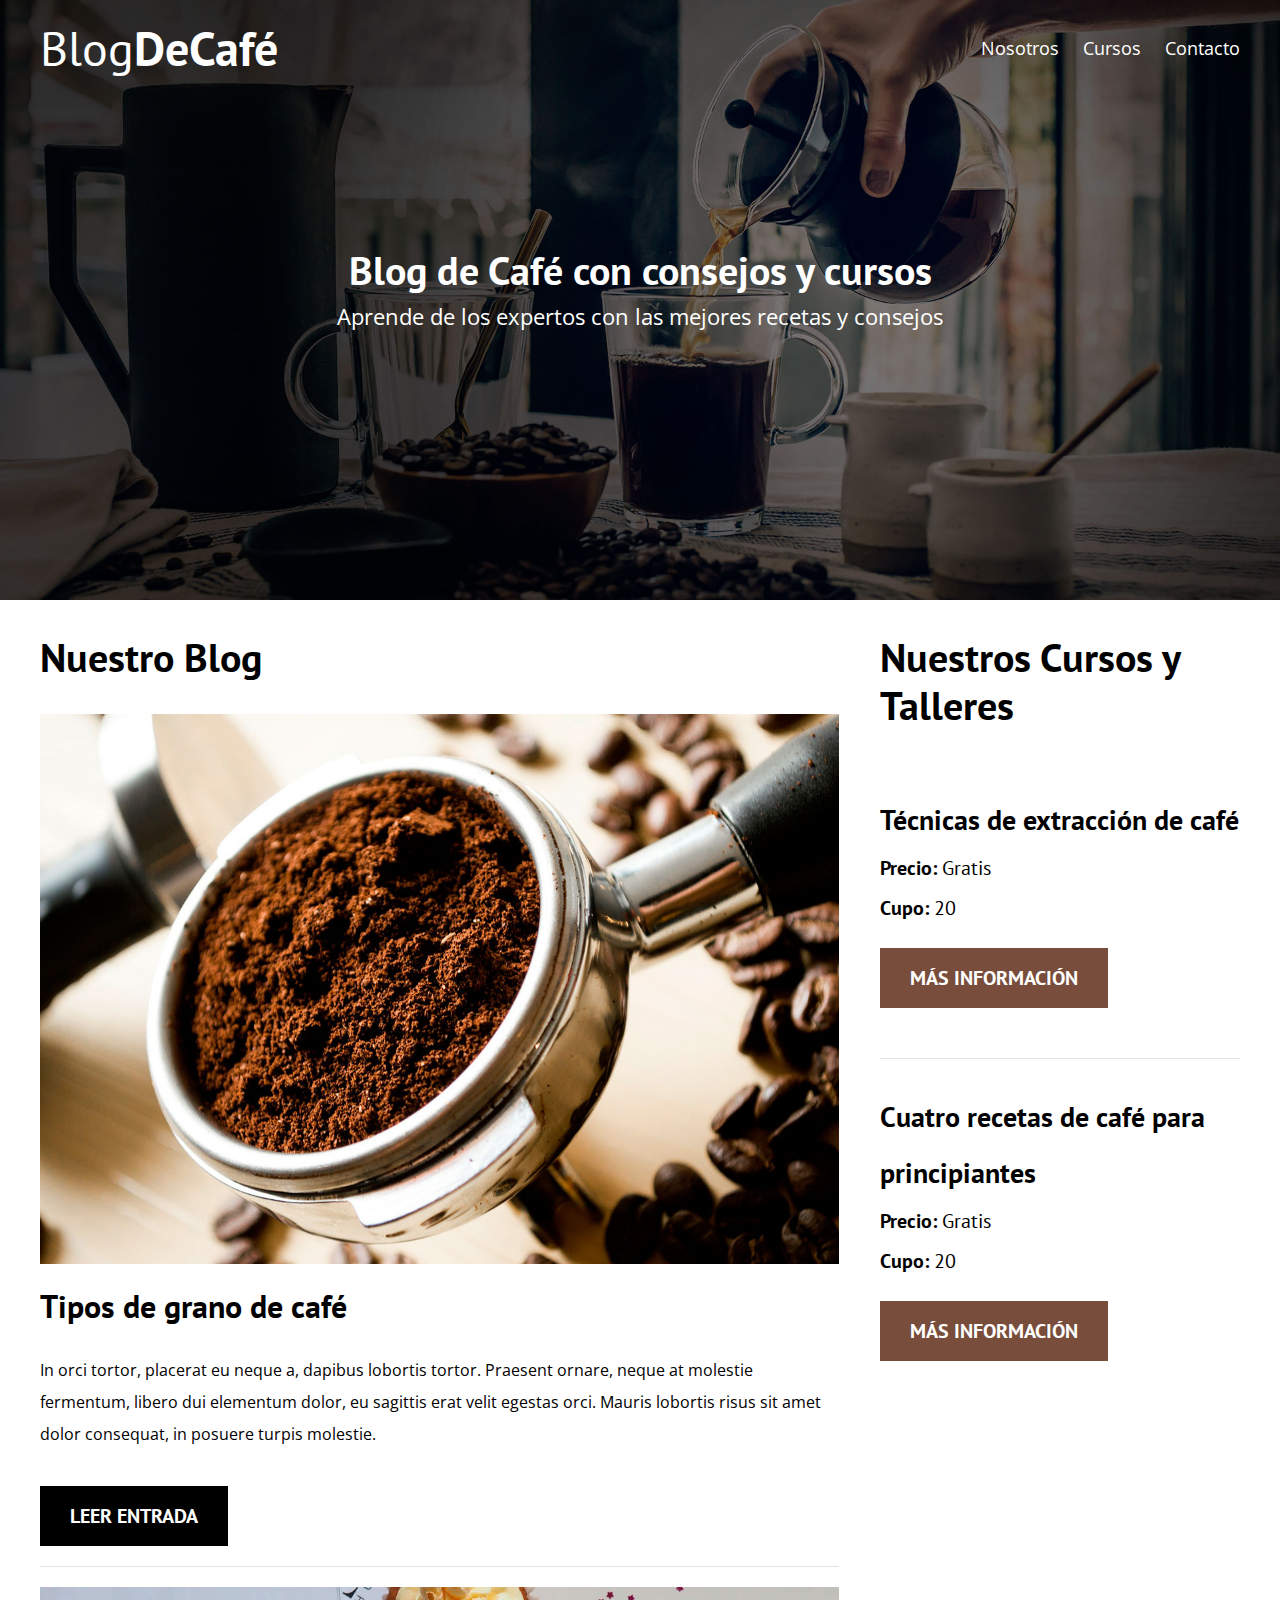
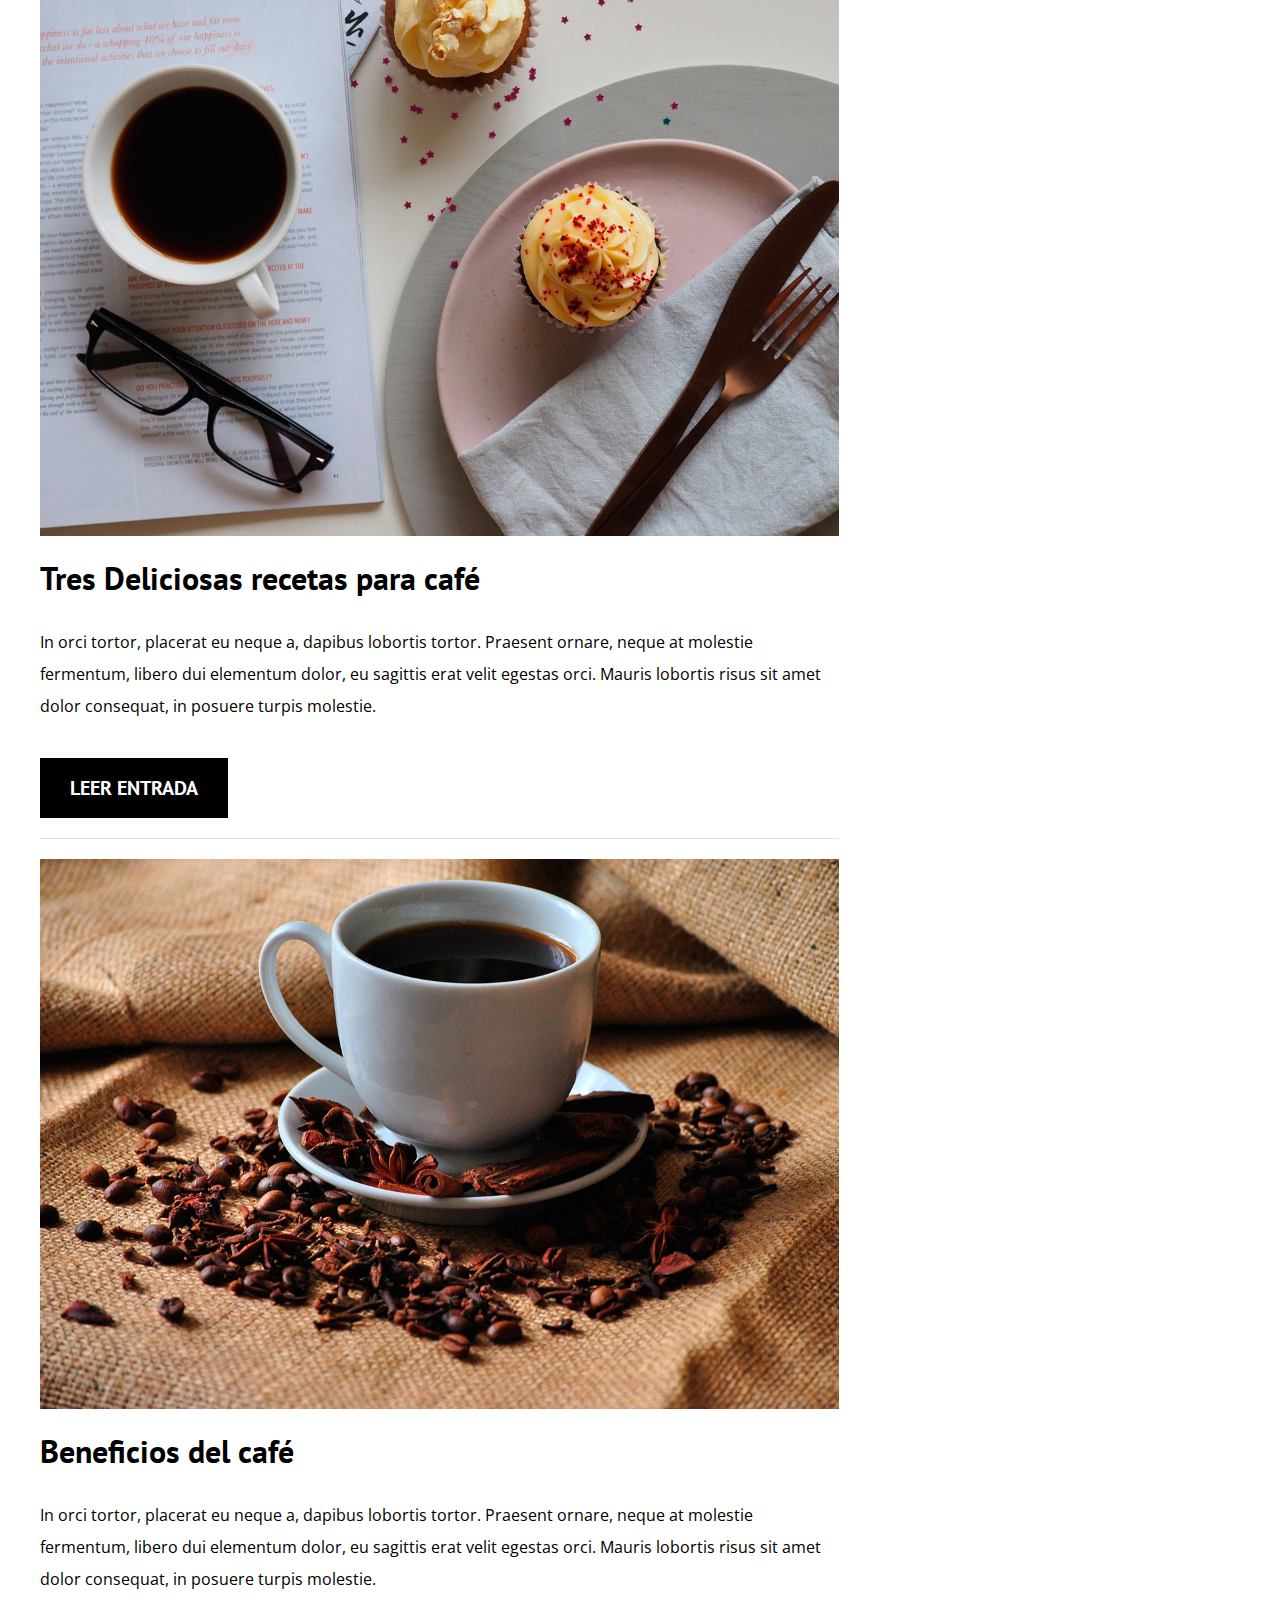
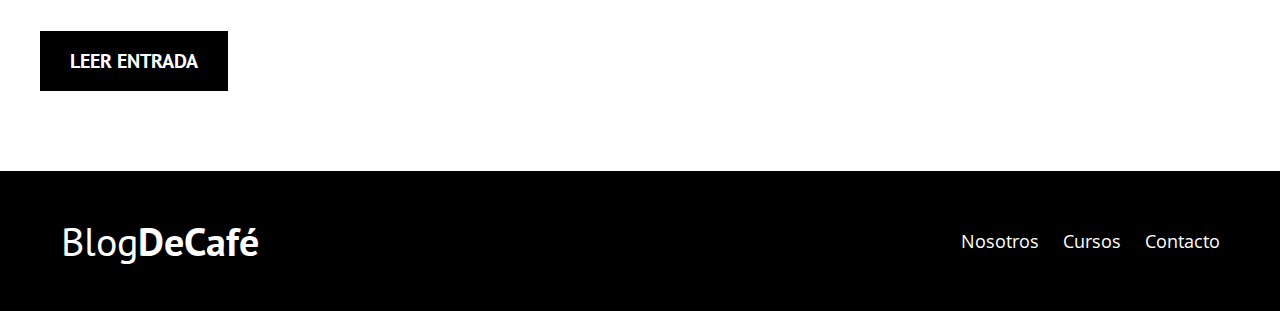
<file: index.html>
<!DOCTYPE html>
<html lang="en">

<head>
    <meta charset="UTF-8">
    <meta http-equiv="X-UA-Compatible" content="IE=edge">
    <meta name="viewport" content="width=device-width, initial-scale=1.0">
    <title>Blog de Café</title>
    <link rel="preconnect" href="https://fonts.googleapis.com">
    <link rel="preconnect" href="https://fonts.gstatic.com" crossorigin>
    <link href="https://fonts.googleapis.com/css2?family=Open+Sans&family=PT+Sans:wght@400;700&display=swap"
        rel="stylesheet">
    <link rel="stylesheet" href="css/normalize.css">
    <link rel="stylesheet" href="css/styles.css">
</head>

<body>

    <header class="site-header">
        <div class="contenedor">
            <div class="barra">
                <a href="index.html">
                    <h1 class="no-margin">Blog<span>DeCafé</span></h1>
                </a>
                <nav class="navegacion">
                    <a href="nosotros.html">Nosotros</a>
                    <a href="cursos.html">Cursos</a>
                    <a href="contacto.html">Contacto</a>
                </nav>
            </div> <!-- Barra -->

            <div class="texto-header">
                <h2 class="no-margin">Blog de Café con consejos y cursos</h2>
                <p class="no-margin">Aprende de los expertos con las mejores recetas y consejos</p>
            </div>

        </div> <!-- Contenedor -->
    </header>

    <div class="contenido-principal contenedor">
        <main class="blog">
            <h2>Nuestro Blog</h2>
            <article class="entrada-blog">
                <div class="imagen">
                    <img src="img/blog1.jpg" alt="Imagen Blog">
                </div>
                <div class="contenido-blog">
                    <h3 class="no-margin">Tipos de grano de café</h3>
                    <p>In orci tortor, placerat eu neque a, dapibus lobortis tortor. Praesent ornare, neque at molestie
                        fermentum, libero dui elementum dolor, eu sagittis erat velit egestas orci. Mauris lobortis
                        risus sit amet dolor consequat, in posuere turpis molestie.</p>
                </div>
                <a href="entrada.html" class="btn btn-primario">Leer Entrada</a>
            </article>

            <article class="entrada-blog">
                <div class="imagen">
                    <img src="img/blog2.jpg" alt="Imagen Blog">
                </div>
                <div class="contenido-blog">
                    <h3 class="no-margin">Tres Deliciosas recetas para café</h3>
                    <p>In orci tortor, placerat eu neque a, dapibus lobortis tortor. Praesent ornare, neque at molestie
                        fermentum, libero dui elementum dolor, eu sagittis erat velit egestas orci. Mauris lobortis
                        risus sit amet dolor consequat, in posuere turpis molestie.</p>
                </div>
                <a href="entrada.html" class="btn btn-primario">Leer Entrada</a>
            </article>

            <article class="entrada-blog">
                <div class="imagen">
                    <img src="img/blog3.jpg" alt="Imagen Blog">
                </div>
                <div class="contenido-blog">
                    <h3 class="no-margin">Beneficios del café</h3>
                    <p>In orci tortor, placerat eu neque a, dapibus lobortis tortor. Praesent ornare, neque at molestie
                        fermentum, libero dui elementum dolor, eu sagittis erat velit egestas orci. Mauris lobortis
                        risus sit amet dolor consequat, in posuere turpis molestie.</p>
                </div>
                <a href="entrada.html" class="btn btn-primario">Leer Entrada</a>
            </article>
        </main>
        <aside class="cursos">
            <h2>Nuestros Cursos y Talleres</h2>

            <ul class="cursos-lista">
                <li class="curso">
                    <h4 class="no-margin">Técnicas de extracción de café</h4>
                    <p class="no-margin">Precio: <span>Gratis</span></p>
                    <p class="no-margin">Cupo: <span>20</span></p>
                    <a href="cursos.html" class="btn btn-secundario">Más Información</a>
                </li>
                <li class="curso">
                    <h4 class="no-margin">Cuatro recetas de café para principiantes</h4>
                    <p class="no-margin">Precio: <span>Gratis</span></p>
                    <p class="no-margin">Cupo: <span>20</span></p>
                    <a href="cursos.html" class="btn btn-secundario">Más Información</a>
                </li>
            </ul>
        </aside>
    </div>

    <footer class="site-footer">
        <div class="contenedor">
            <div class="barra">
                <p class="no-margin">Blog<span>DeCafé</span></p>

                <nav class="navegacion">
                    <a href="nosotros.html">Nosotros</a>
                    <a href="cursos.html">Cursos</a>
                    <a href="contacto.html">Contacto</a>
                </nav>
            </div>
        </div>
    </footer>

</body>

</html>
</file>
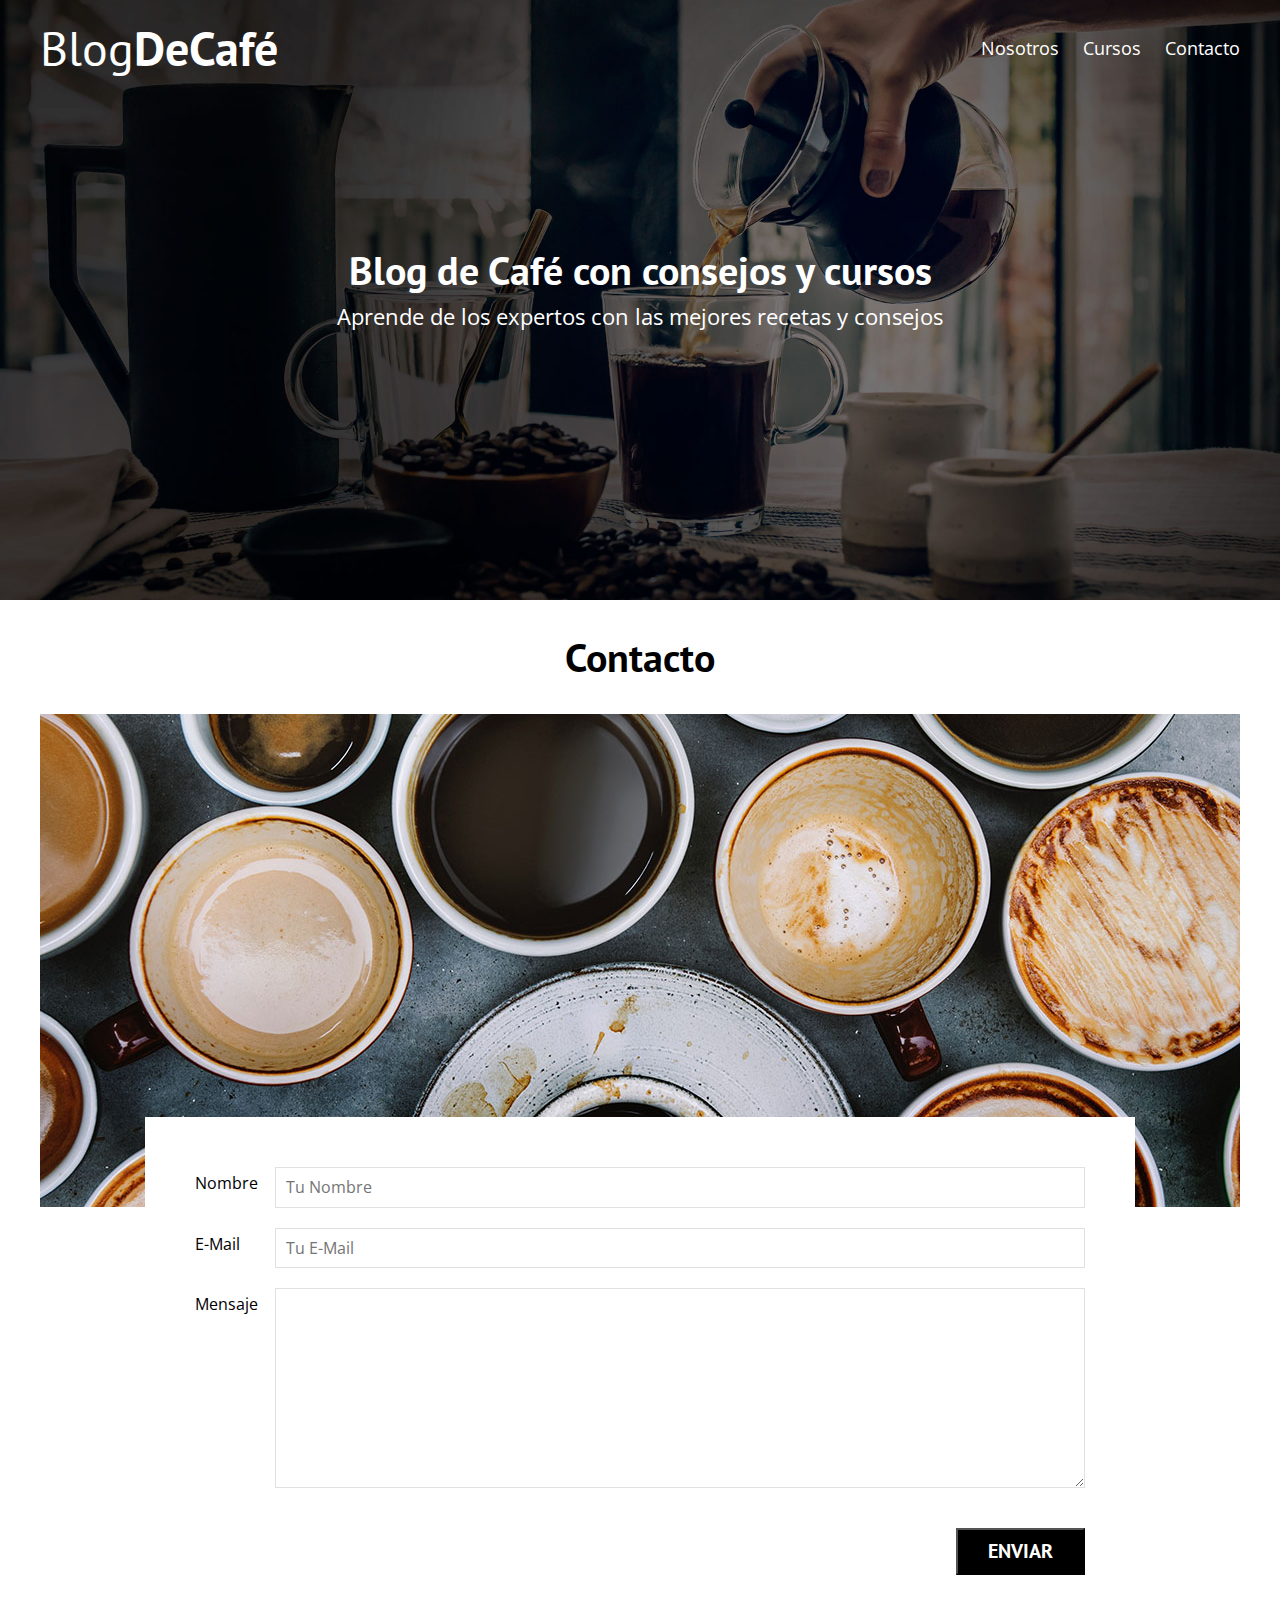
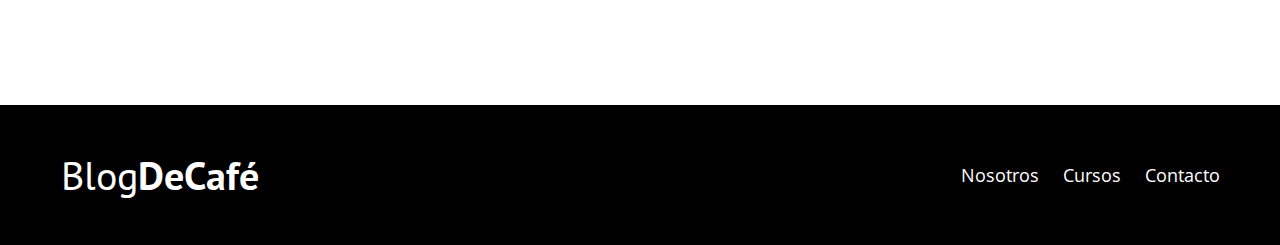
<file: contacto.html>
<!DOCTYPE html>
<html lang="en">

<head>
    <meta charset="UTF-8">
    <meta http-equiv="X-UA-Compatible" content="IE=edge">
    <meta name="viewport" content="width=device-width, initial-scale=1.0">
    <title>Blog de Café</title>
    <link rel="preconnect" href="https://fonts.googleapis.com">
    <link rel="preconnect" href="https://fonts.gstatic.com" crossorigin>
    <link href="https://fonts.googleapis.com/css2?family=Open+Sans&family=PT+Sans:wght@400;700&display=swap"
        rel="stylesheet">
    <link rel="stylesheet" href="css/normalize.css">
    <link rel="stylesheet" href="css/styles.css">
</head>

<body>

    <header class="site-header">
        <div class="contenedor">
            <div class="barra">
                <a href="index.html">
                    <h1 class="no-margin">Blog<span>DeCafé</span></h1>
                </a>
                <nav class="navegacion">
                    <a href="nosotros.html">Nosotros</a>
                    <a href="cursos.html">Cursos</a>
                    <a href="contacto.html">Contacto</a>
                </nav>
            </div> <!-- Barra -->

            <div class="texto-header">
                <h2 class="no-margin">Blog de Café con consejos y cursos</h2>
                <p class="no-margin">Aprende de los expertos con las mejores recetas y consejos</p>
            </div>

        </div> <!-- Contenedor -->
    </header>

    <main class="contenedor">
        <h2 class="centrar-texto">Contacto</h2>
        <div class="grid centrar-columnas">
            <div class="columnas-12">
                <img src="img/contacto.jpg" alt="Imagen Contacto">
            </div>
            <div class="columnas-10 formulario-contacto">
                <form action="#">
                    <div class="campo">
                        <label for="nombre">Nombre</label>
                        <input type="text" id="nombre" placeholder="Tu Nombre">
                    </div>
                    <div class="campo">
                        <label for="email">E-Mail</label>
                        <input type="text" id="email" placeholder="Tu E-Mail">
                    </div>
                    <div class="campo mensaje">
                        <label for="mensaje">Mensaje</label>
                        <textarea name="mensaje"></textarea>
                    </div>
                    <div class="campo enviar">
                        <input type="submit" value="Enviar" class="btn btn-primario">
                    </div>
                </form>
            </div>
        </div>
    </main>

    <footer class="site-footer">
        <div class="contenedor">
            <div class="barra">
                <p class="no-margin">Blog<span>DeCafé</span></p>

                <nav class="navegacion">
                    <a href="nosotros.html">Nosotros</a>
                    <a href="cursos.html">Cursos</a>
                    <a href="contacto.html">Contacto</a>
                </nav>
            </div>
        </div>
    </footer>

</body>

</html>
</file>
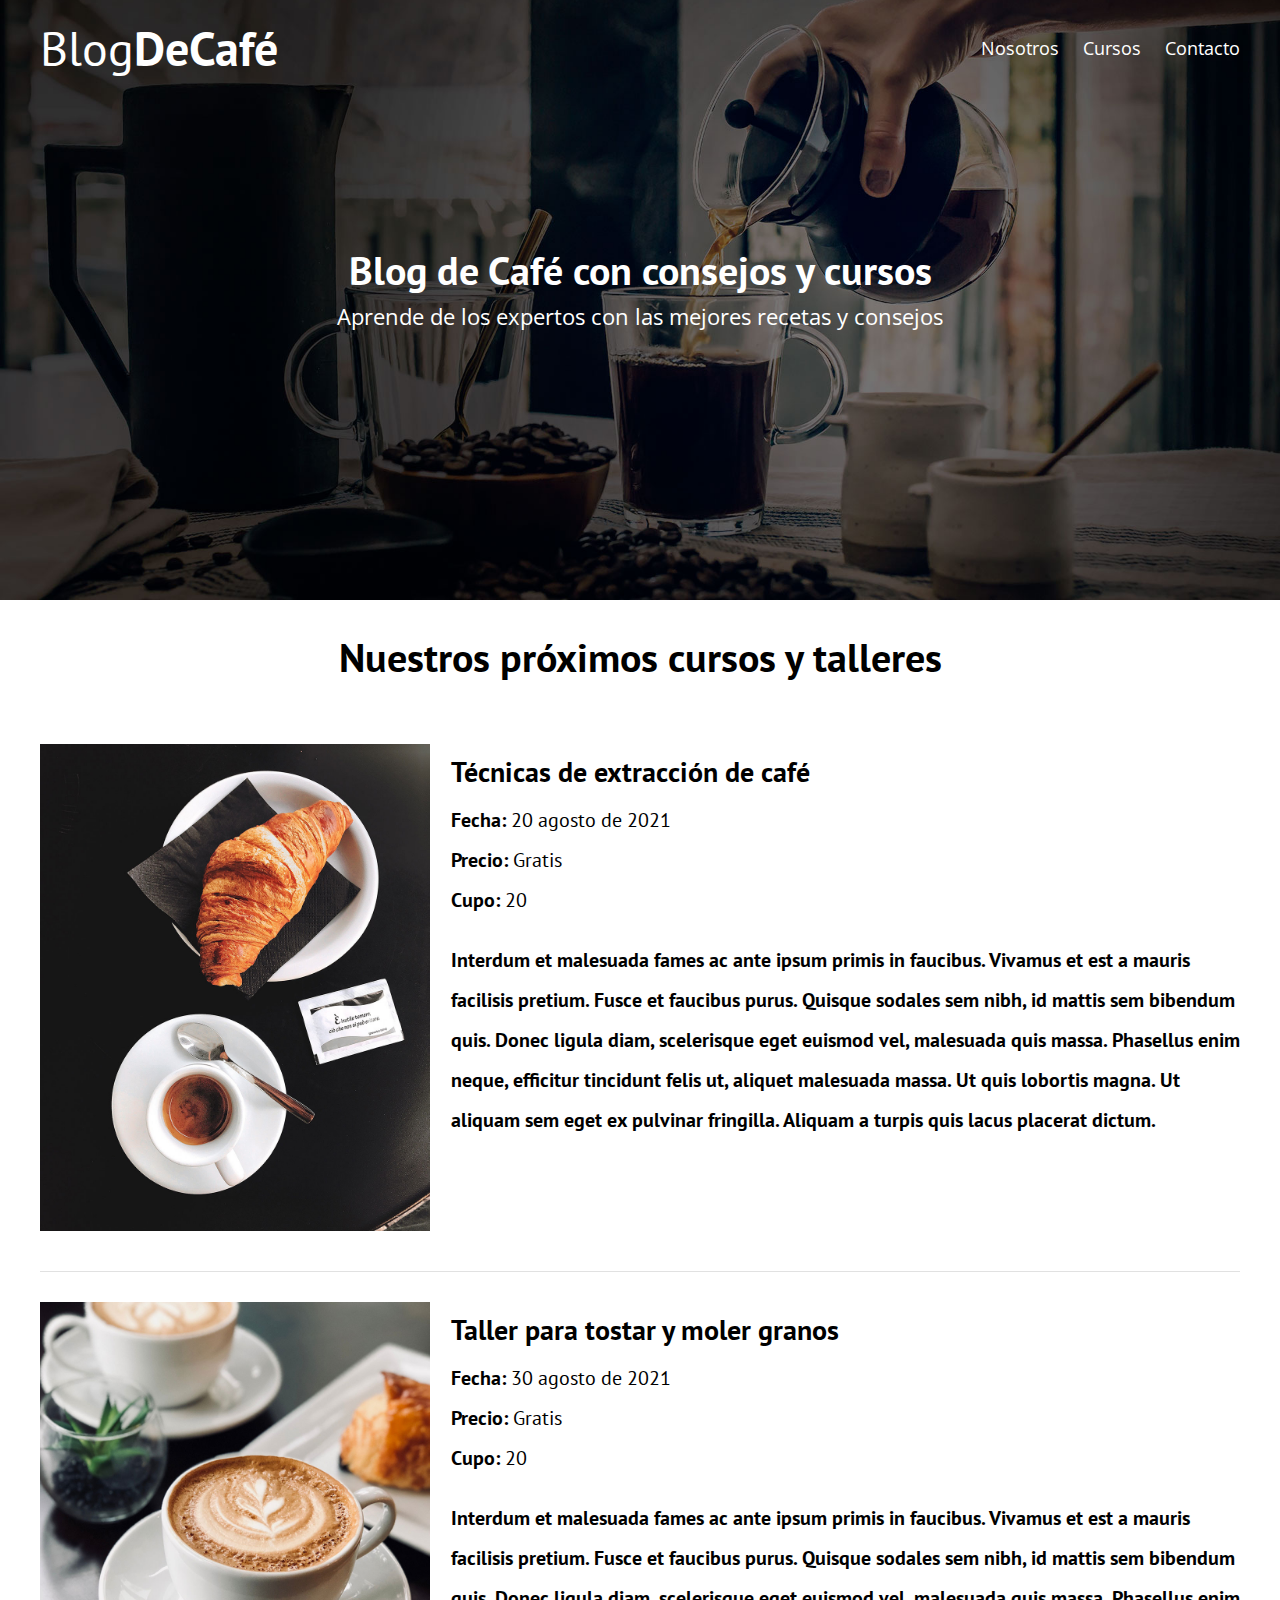
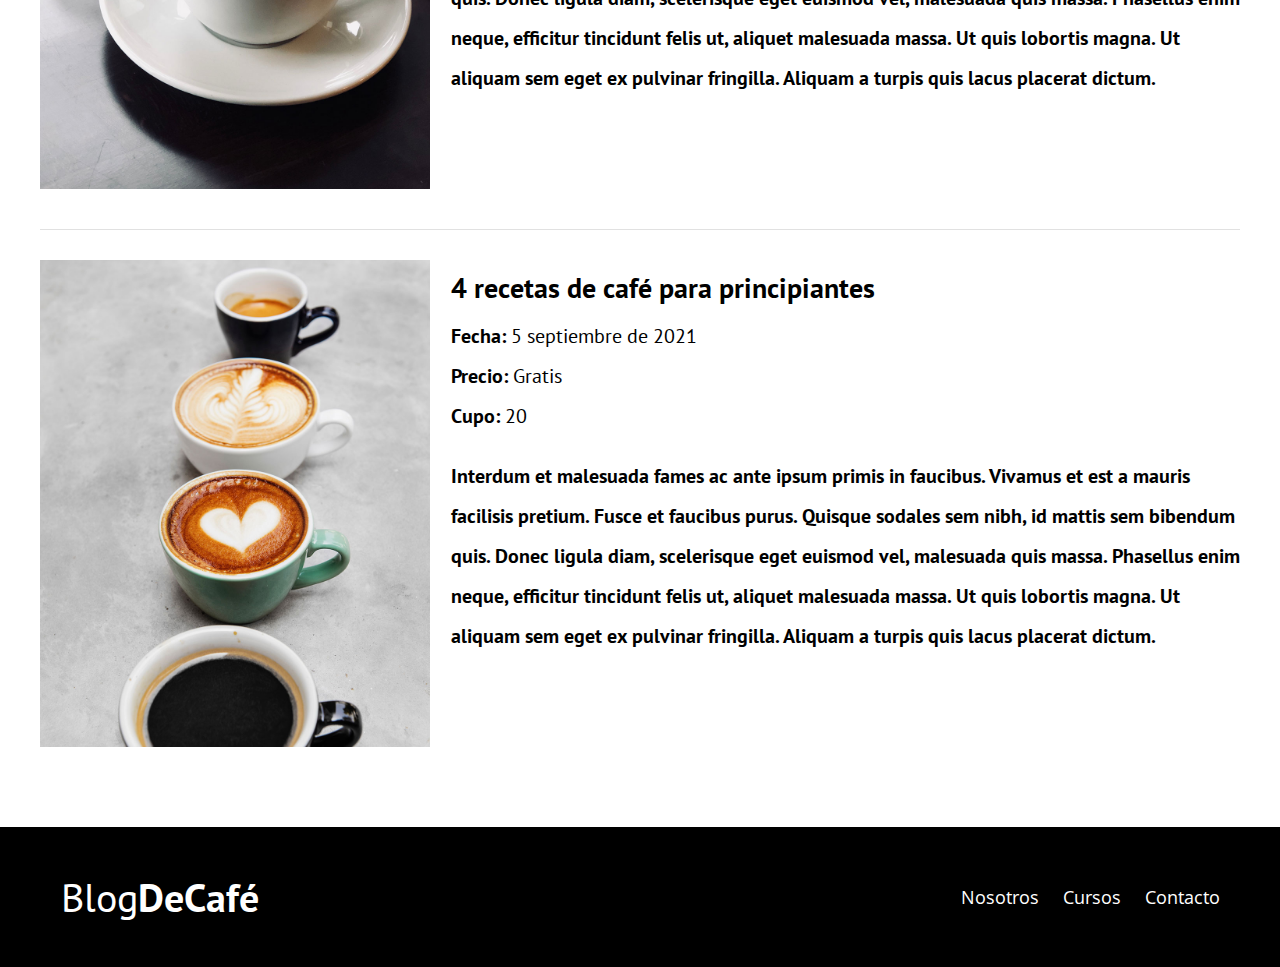
<file: cursos.html>
<!DOCTYPE html>
<html lang="en">

<head>
    <meta charset="UTF-8">
    <meta http-equiv="X-UA-Compatible" content="IE=edge">
    <meta name="viewport" content="width=device-width, initial-scale=1.0">
    <title>Blog de Café</title>
    <link rel="preconnect" href="https://fonts.googleapis.com">
    <link rel="preconnect" href="https://fonts.gstatic.com" crossorigin>
    <link href="https://fonts.googleapis.com/css2?family=Open+Sans&family=PT+Sans:wght@400;700&display=swap"
        rel="stylesheet">
    <link rel="stylesheet" href="css/normalize.css">
    <link rel="stylesheet" href="css/styles.css">
</head>

<body>

    <header class="site-header">
        <div class="contenedor">
            <div class="barra">
                <a href="index.html">
                    <h1 class="no-margin">Blog<span>DeCafé</span></h1>
                </a>
                <nav class="navegacion">
                    <a href="nosotros.html">Nosotros</a>
                    <a href="cursos.html">Cursos</a>
                    <a href="contacto.html">Contacto</a>
                </nav>
            </div> <!-- Barra -->

            <div class="texto-header">
                <h2 class="no-margin">Blog de Café con consejos y cursos</h2>
                <p class="no-margin">Aprende de los expertos con las mejores recetas y consejos</p>
            </div>

        </div> <!-- Contenedor -->
    </header>

    <main class="contenedor">
        <h2 class="centrar-texto">Nuestros próximos cursos y talleres</h2>

        <article class="curso grid">
            <div class="columnas-4">
                <img src="img/curso1.jpg" alt="Imagen Curso">
            </div>
            <div class="columnas-8">
                <h4 class="no-margin">Técnicas de extracción de café</h4>
                <p class="no-margin">Fecha: <span>20 agosto de 2021</span></p>
                <p class="no-margin">Precio: <span>Gratis</span></p>
                <p class="no-margin">Cupo: <span>20</span></p>

                <p class="descripcion">Interdum et malesuada fames ac ante ipsum primis in faucibus. Vivamus et est a
                    mauris facilisis pretium. Fusce et faucibus purus. Quisque sodales sem nibh, id mattis sem bibendum
                    quis. Donec ligula diam, scelerisque eget euismod vel, malesuada quis massa. Phasellus enim neque,
                    efficitur tincidunt felis ut, aliquet malesuada massa. Ut quis lobortis magna. Ut aliquam sem eget
                    ex pulvinar fringilla. Aliquam a turpis quis lacus placerat dictum.</p>
            </div>
        </article>

        <article class="curso grid">
            <div class="columnas-4">
                <img src="img/curso2.jpg" alt="Imagen Curso">
            </div>
            <div class="columnas-8">
                <h4 class="no-margin">Taller para tostar y moler granos</h4>
                <p class="no-margin">Fecha: <span>30 agosto de 2021</span></p>
                <p class="no-margin">Precio: <span>Gratis</span></p>
                <p class="no-margin">Cupo: <span>20</span></p>

                <p class="descripcion">Interdum et malesuada fames ac ante ipsum primis in faucibus. Vivamus et est a
                    mauris facilisis pretium. Fusce et faucibus purus. Quisque sodales sem nibh, id mattis sem bibendum
                    quis. Donec ligula diam, scelerisque eget euismod vel, malesuada quis massa. Phasellus enim neque,
                    efficitur tincidunt felis ut, aliquet malesuada massa. Ut quis lobortis magna. Ut aliquam sem eget
                    ex pulvinar fringilla. Aliquam a turpis quis lacus placerat dictum.</p>
            </div>
        </article>

        <article class="curso grid">
            <div class="columnas-4">
                <img src="img/curso3.jpg" alt="Imagen Curso">
            </div>
            <div class="columnas-8">
                <h4 class="no-margin">4 recetas de café para principiantes</h4>
                <p class="no-margin">Fecha: <span>5 septiembre de 2021</span></p>
                <p class="no-margin">Precio: <span>Gratis</span></p>
                <p class="no-margin">Cupo: <span>20</span></p>

                <p class="descripcion">Interdum et malesuada fames ac ante ipsum primis in faucibus. Vivamus et est a
                    mauris facilisis pretium. Fusce et faucibus purus. Quisque sodales sem nibh, id mattis sem bibendum
                    quis. Donec ligula diam, scelerisque eget euismod vel, malesuada quis massa. Phasellus enim neque,
                    efficitur tincidunt felis ut, aliquet malesuada massa. Ut quis lobortis magna. Ut aliquam sem eget
                    ex pulvinar fringilla. Aliquam a turpis quis lacus placerat dictum.</p>
            </div>
        </article>

    </main>

    <footer class="site-footer">
        <div class="contenedor">
            <div class="barra">
                <p class="no-margin">Blog<span>DeCafé</span></p>

                <nav class="navegacion">
                    <a href="nosotros.html">Nosotros</a>
                    <a href="cursos.html">Cursos</a>
                    <a href="contacto.html">Contacto</a>
                </nav>
            </div>
        </div>
    </footer>

</body>

</html>
</file>
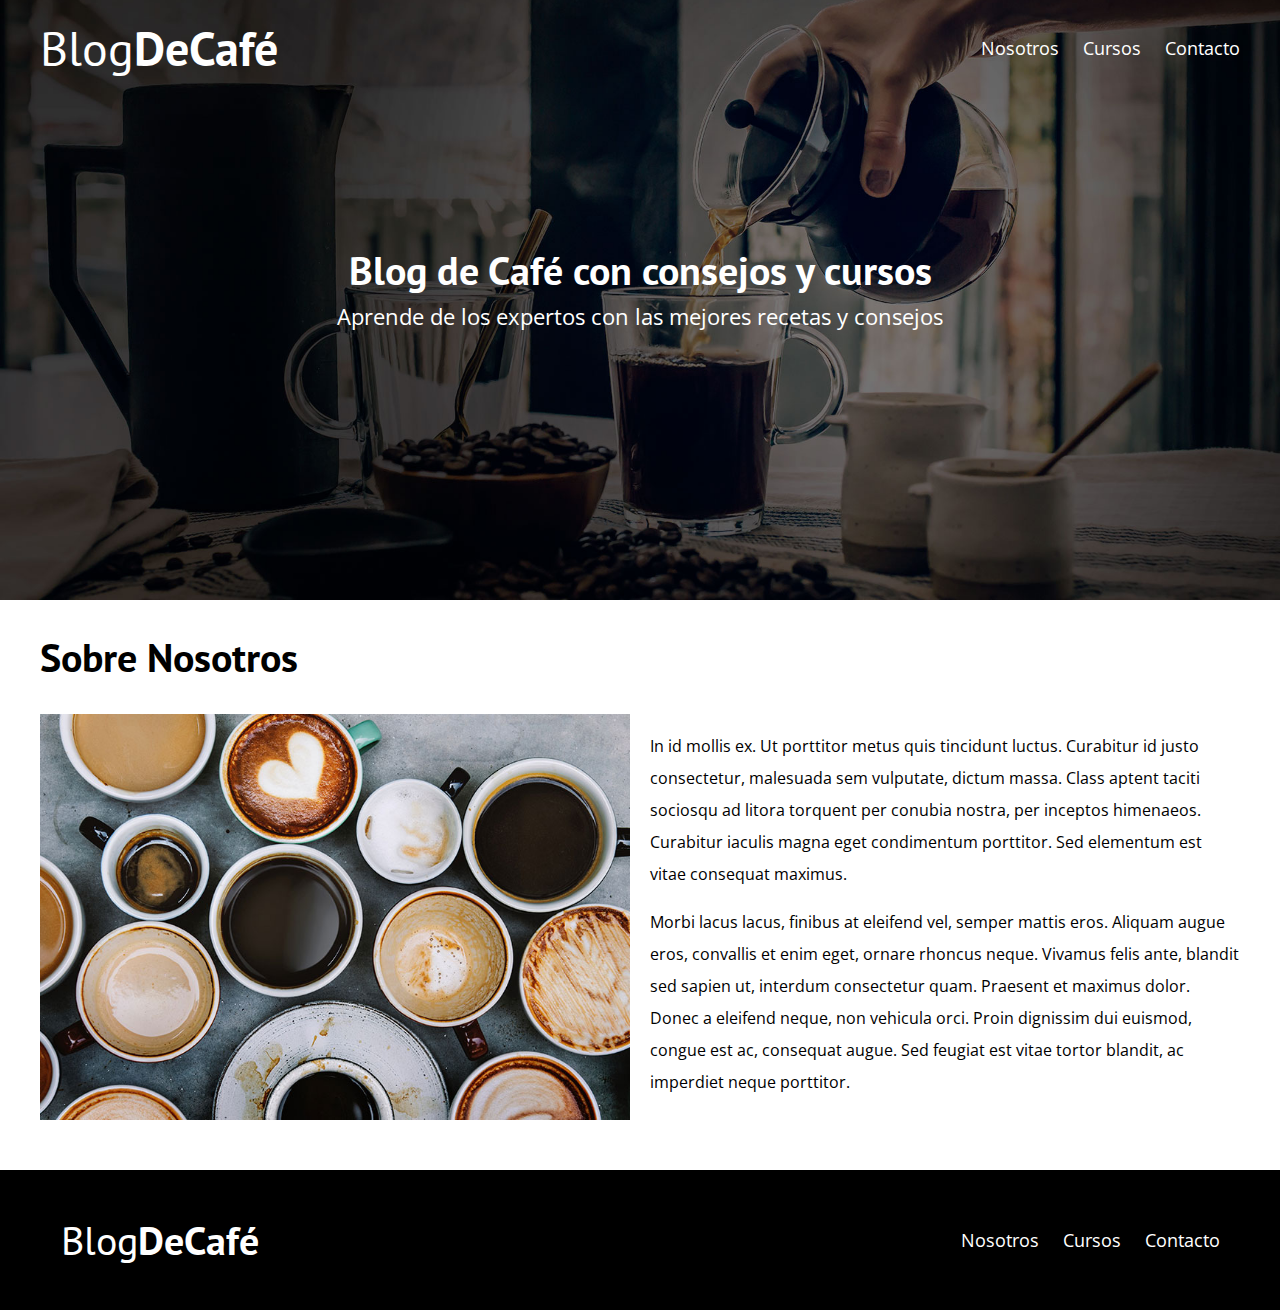
<file: nosotros.html>
<!DOCTYPE html>
<html lang="en">

<head>
    <meta charset="UTF-8">
    <meta http-equiv="X-UA-Compatible" content="IE=edge">
    <meta name="viewport" content="width=device-width, initial-scale=1.0">
    <title>Blog de Café</title>
    <link rel="preconnect" href="https://fonts.googleapis.com">
    <link rel="preconnect" href="https://fonts.gstatic.com" crossorigin>
    <link href="https://fonts.googleapis.com/css2?family=Open+Sans&family=PT+Sans:wght@400;700&display=swap"
        rel="stylesheet">
    <link rel="stylesheet" href="css/normalize.css">
    <link rel="stylesheet" href="css/styles.css">
</head>

<body>

    <header class="site-header">
        <div class="contenedor">
            <div class="barra">
                <a href="/">
                    <h1 class="no-margin">Blog<span>DeCafé</span></h1>
                </a>
                <nav class="navegacion">
                    <a href="nosotros.html">Nosotros</a>
                    <a href="cursos.html">Cursos</a>
                    <a href="contacto.html">Contacto</a>
                </nav>
            </div> <!-- Barra -->

            <div class="texto-header">
                <h2 class="no-margin">Blog de Café con consejos y cursos</h2>
                <p class="no-margin">Aprende de los expertos con las mejores recetas y consejos</p>
            </div>

        </div> <!-- Contenedor -->
    </header>

    <main class="contenedor">
        <h2 class="centar-texto">Sobre Nosotros</h2>
        <div class="grid">
            <div class="columnas-6">
                <img src="img/nosotros.jpg" alt="Imagen Nosotros">
            </div>
            <div class="columnas-6">
                <p>In id mollis ex. Ut porttitor metus quis tincidunt luctus. Curabitur id justo consectetur,
                    malesuada sem vulputate, dictum massa. Class aptent taciti sociosqu ad litora torquent per
                    conubia nostra, per inceptos himenaeos. Curabitur iaculis magna eget condimentum porttitor.
                    Sed elementum est vitae consequat maximus.</p>

                <p>Morbi lacus lacus, finibus at eleifend vel, semper mattis eros. Aliquam augue eros,
                    convallis et enim eget, ornare rhoncus neque. Vivamus felis ante, blandit sed sapien ut,
                    interdum consectetur quam. Praesent et maximus dolor. Donec a eleifend neque, non vehicula
                    orci. Proin dignissim dui euismod, congue est ac, consequat augue. Sed feugiat est vitae
                    tortor blandit, ac imperdiet neque porttitor.</p>

            </div>
        </div>
    </main>

    <footer class="site-footer">
        <div class="contenedor">
            <div class="barra">
                <p class="no-margin">Blog<span>DeCafé</span></p>

                <nav class="navegacion">
                    <a href="nosotros.html">Nosotros</a>
                    <a href="cursos.html">Cursos</a>
                    <a href="contacto.html">Contacto</a>
                </nav>
            </div>
        </div>
    </footer>

</body>

</html>
</file>
<file: css/styles.css>
html {
    box-sizing: border-box;
    font-size: 62.5%; /** 1rem = 10px **/
}
*, *:before, *:after {
    box-sizing: inherit;
}
body {
    font-family: 'Open Sans', sans-serif;
    font-size: 1.6rem;
    line-height: 2;
}

/** Globales **/
.contenedor {
    max-width: 120rem;
    margin: 0 auto;
    width: 95%;
}
h1, h2, h3, h4 {
    font-family: 'PT Sans', sans-serif;
}
h1 {
    font-size: 4.8rem;
}
h2 {
    font-size: 4rem;
    line-height: 1.2;
}
h3 {
    font-size: 3.2rem;
}
h4 {
    font-size: 2.8rem;
}
img {
    max-width: 100%;
}

/** Utilidades **/
.centrar-texto {
    text-align: center;
}
.no-margin {
    margin: 0;
}

/** Grid **/
@media (min-width: 768px) {
    .grid {
        display: flex;
        justify-content: space-between;
        flex-wrap: wrap;
    }
    .centrar-columnas {
        justify-content: center;
    }
    .columnas-4 {
        flex: 0 0 calc(33.3% - 1rem);
    }
    .columnas-6 {
        flex: 0 0 calc(50% - 1rem);
    }
    .columnas-8 {
        flex: 0 0 calc(66.6% - 1rem);
    }
    .columnas-10 {
        flex: 0 0 calc(83.3% - 1rem);
    }
    .columnas-12 {
        flex: 0 0 100%;
    }
}

/** Botones **/
.btn {
    display: block;
    text-align: center;
    padding: 1rem 3rem;
    margin: 2rem 0;
    color : #ffffff;
    text-decoration: none;
    font-family: 'PT Sans', sans-serif;
    font-weight: 700;
    text-transform: uppercase;
    font-size: 2rem;
    flex: 0 0 100%;
}
.btn:hover {
    cursor: pointer;
}
@media (min-width: 768px) {
    .btn {
        display: inline-block;
        flex: 0 0;
    }
}
.btn-primario {
    background-color: #000000;
}
.btn-secundario {
    background-color: #784d3c;
}

/** Header **/
@media (min-width: 768px) {
    .barra {
        display: flex;
        justify-content: space-between;
        align-items: center;
    }
}
.site-header {
    background-image: url(../img/banner.jpg);
    background-repeat: no-repeat;
    background-position: center center;
    background-size: cover;
    height: 60rem;
}
.site-header a {
    color: #ffffff;
    text-decoration: none;
}
.site-header h1 {
    text-align: center;
    font-weight: 400;
}
.site-header h1 span {
    font-weight: 700;
}
/** Navegacion **/
.navegacion a {
    text-align: center;
    display: block;
    font-size: 1.8rem;
    color: #ffffff;
    text-decoration: none;
}
@media (min-width: 768px) {
    .navegacion a {
        display: inline;
        margin-right: 2rem;
    }
    .navegacion a:last-of-type {
        margin: 0;
    }
    
}

/** header texto **/
.texto-header {
    color: #ffffff;
    text-align: center;
    margin-top: 5rem;
}
@media (min-width: 768px) {
    .texto-header {
        margin-top: 15rem;
    }
}
.texto-header p {
    font-size: 2.2rem;
}

/** Contenido Principal Home **/
.contenido-principal {
    display: flex;
    flex-wrap: wrap;
}
.blog,
.cursos {
    flex: 0 0 100% /** Grow shrink basis **/
}
.cursos {
    order: -1;
}
@media (min-width: 768px) {
    .contenido-principal {
        justify-content: space-between;
    }
    .blog {
        flex-basis: 66.6%;
        order: -1;
    }
    .cursos {
        flex-basis: calc(33.3% - 4rem);
    }
}

/** Opcional **/
.entrada-blog {
    margin-bottom: 2rem;
    border-bottom: 1px solid #e1e1e1;
}
.entrada-blog:last-of-type {
    border: none;
}

/** Cursos sidebar **/
.cursos-lista {
    padding: 0;
    list-style: none;
}
.curso {
    padding-top: 3rem;
    padding-bottom: 3rem;
    border-bottom: 1px solid #e1e1e1;
}
.curso:last-of-type {
    border: none;
}
.curso p {
    font-family: 'PT Sans', sans-serif;
    font-weight: 700;
    font-size: 2rem;
}
.curso p span,
.curso.descripcion {
    font-weight: 400;
}

/** Footer **/
.site-footer {
    background-color: #000000;
    padding: 3rem;
    margin-top: 4rem;
}
.site-footer p {
    color: #ffffff;
    font-size: 4rem;
    font-family: 'PT Sans', sans-serif;
    font-weight: 400;
    text-align: center;
}
.site-footer p span {
    font-weight: 700;
}

/** Contacto **/
.formulario-contacto {
    background-color: #ffffff;
    padding: 5rem;
}
@media (min-width: 768px) {
    .formulario-contacto {
        margin-top: -10rem;
    }
}
.formulario-contacto .campo {
    display: flex;
    justify-content: space-between;
    margin-bottom: 2rem;
}
.formulario-contacto .campo label {
    flex: 0 0 8rem
}
.formulario-contacto .campo input:not([type="submit"]),
.formulario-contacto textarea{
    flex: 1;
    border: 1px solid #e1e1e1;
    padding: 1rem;
}
.formulario-contacto textarea {
    height: 20rem;
}
.formulario-contacto .enviar {
    display: flex;
    justify-content: flex-end;
}
</file>
